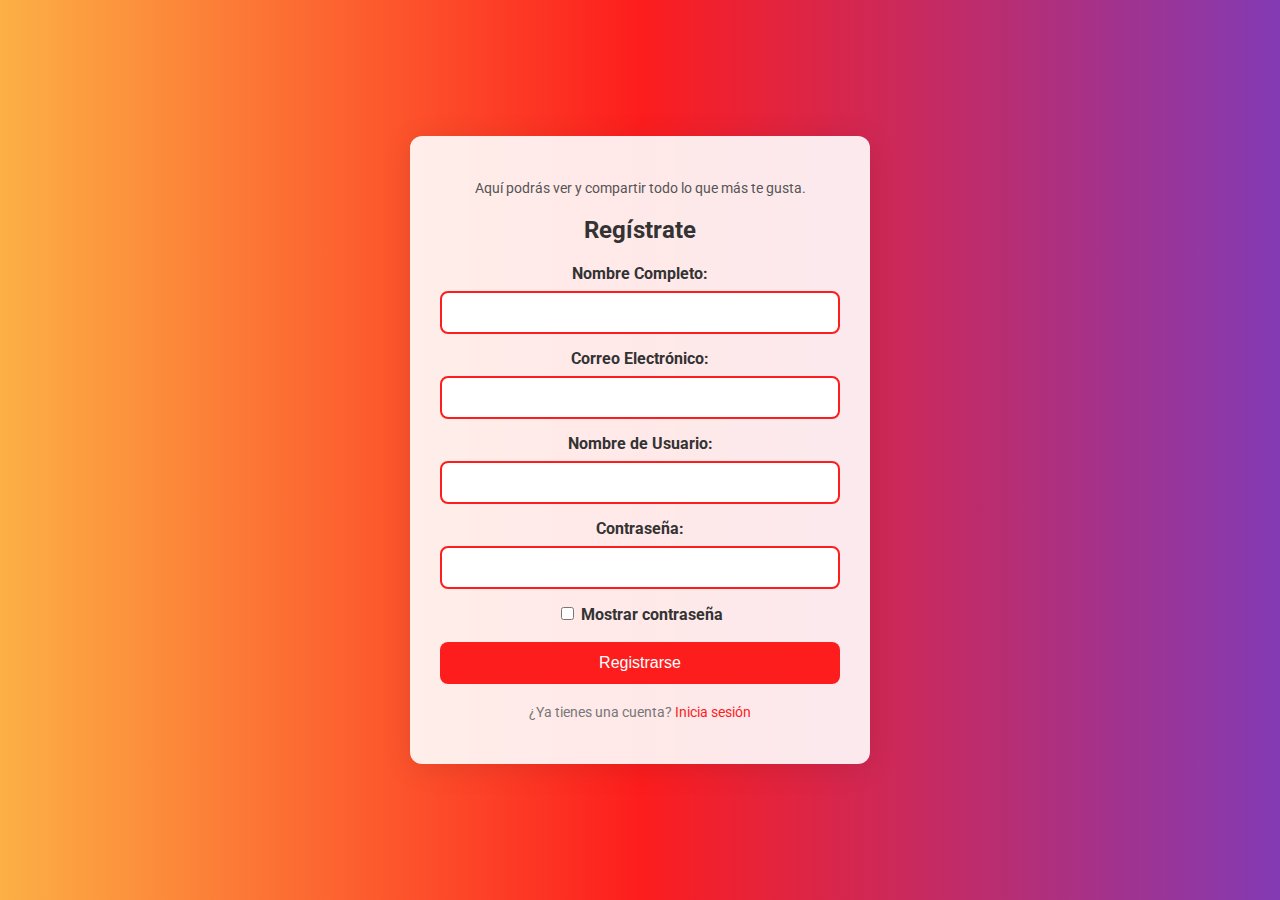
<file: Ejercicio 4/index.html>
<!DOCTYPE html>
<html lang="es">
<head>
    <meta charset="UTF-8">
    <meta name="viewport" content="width=device-width, initial-scale=1.0">
    <title>Registro - Instagram</title>
    <link href="https://fonts.googleapis.com/css2?family=Roboto:wght@400;500;700&display=swap" rel="stylesheet">
    <style>
        body {
            font-family: 'Roboto', sans-serif; /* Cambiado a Roboto */
            background: linear-gradient(to right, #fcb045, #fd1d1d, #833ab4); /* Gradiente de colores de Instagram */
            margin: 0;
            padding: 0;
            display: flex;
            justify-content: center;
            align-items: center;
            height: 100vh;
            color: #fff; /* Texto blanco para contraste */
        }

        .container {
            background: rgba(255, 255, 255, 0.9); /* Fondo blanco con un poco de transparencia */
            padding: 30px;
            border-radius: 12px;
            box-shadow: 0 4px 30px rgba(0, 0, 0, 0.1);
            width: 400px;
            text-align: center;
        }

        h2 {
            font-size: 24px; /* Tamaño para el subtítulo */
            margin: 10px 0 20px 0; /* Espaciado ajustado */
            color: #333; /* Color oscuro para contraste */
        }

        .welcome-message {
            color: #555; /* Mensaje de bienvenida en gris oscuro */
            font-size: 14px; /* Tamaño ajustado */
            margin-bottom: 20px; /* Espacio entre el mensaje de bienvenida y el formulario */
        }

        label {
            display: block;
            margin-bottom: 8px;
            color: #333; /* Color oscuro para etiquetas */
            font-weight: bold;
        }

        input[type="text"],
        input[type="email"],
        input[type="password"] {
            width: 100%;
            padding: 12px;
            margin-bottom: 15px;
            border: 2px solid #fd1d1d; /* Color del borde */
            border-radius: 8px;
            box-sizing: border-box;
            transition: border-color 0.3s, box-shadow 0.3s;
        }

        input:focus {
            border-color: #833ab4; /* Color de borde al enfocar */
            box-shadow: 0 0 5px rgba(131, 58, 180, 0.5);
            outline: none;
        }

        button {
            background-color: #fd1d1d; /* Color del botón */
            color: white;
            padding: 12px;
            border: none;
            border-radius: 8px;
            cursor: pointer;
            width: 100%;
            font-size: 16px;
            transition: background-color 0.3s, transform 0.3s;
            margin-top: 10px; /* Espacio por encima del botón */
        }

        button:hover {
            background-color: #833ab4; /* Color más oscuro al pasar el mouse */
            transform: scale(1.02);
        }

        #successMessage {
            display: none;
            color: #28a745; /* Verde para el mensaje de éxito */
            font-weight: bold;
            margin-top: 15px;
        }

        .footer {
            margin-top: 20px;
            color: #777; /* Color del pie de página */
            font-size: 14px; /* Tamaño de fuente para el pie de página */
        }

        .footer a {
            color: #fd1d1d; /* Color del enlace */
            text-decoration: none;
            transition: color 0.3s;
        }

        .footer a:hover {
            color: #833ab4; /* Color más oscuro al pasar el mouse sobre el enlace */
        }
    </style>
</head>
<body>
    <div class="container">
        <p class="welcome-message">Aquí podrás ver y compartir todo lo que más te gusta.</p>
        <h2>Regístrate</h2>
        <form id="registrationForm">
            <label for="name">Nombre Completo:</label>
            <input type="text" id="name" name="full_name" required>

            <label for="mail">Correo Electrónico:</label>
            <input type="email" id="mail" name="user_mail" required>

            <label for="username">Nombre de Usuario:</label>
            <input type="text" id="username" name="username" required>

            <label for="password">Contraseña:</label>
            <input type="password" id="password" name="password" required>
            <label>
                <input type="checkbox" id="togglePassword"> Mostrar contraseña
            </label>

            <button type="submit">Registrarse</button>
        </form>

        <div id="successMessage">Registro exitoso. ¡Bienvenido!</div>

        <div class="footer">
            <p>¿Ya tienes una cuenta? <a href="/login">Inicia sesión</a></p>
        </div>
    </div>

    <script>
        // Código JavaScript para el formulario

        // Manejar el envío del formulario
        document.getElementById('registrationForm').addEventListener('submit', function(event) {
            event.preventDefault(); // Evitar el envío del formulario para la demostración

            const fullName = document.getElementById('name').value;
            const email = document.getElementById('mail').value;
            const username = document.getElementById('username').value;
            const password = document.getElementById('password').value;

            // Validación simple
            if (fullName.trim() === '' || email.trim() === '' || username.trim() === '' || password.trim() === '') {
                alert('Por favor, completa todos los campos.');
                return; // Salir de la función si hay campos vacíos
            }

            // Aquí iría el envío real a la base de datos
            document.getElementById('successMessage').style.display = 'block'; // Mostrar mensaje de éxito
        });

        // Mostrar/ocultar contraseña
        document.getElementById('togglePassword').addEventListener('change', function() {
            const passwordInput = document.getElementById('password');
            passwordInput.type = this.checked ? 'text' : 'password'; // Cambiar el tipo de entrada
        });
    </script>
</body>
</html>
</file>
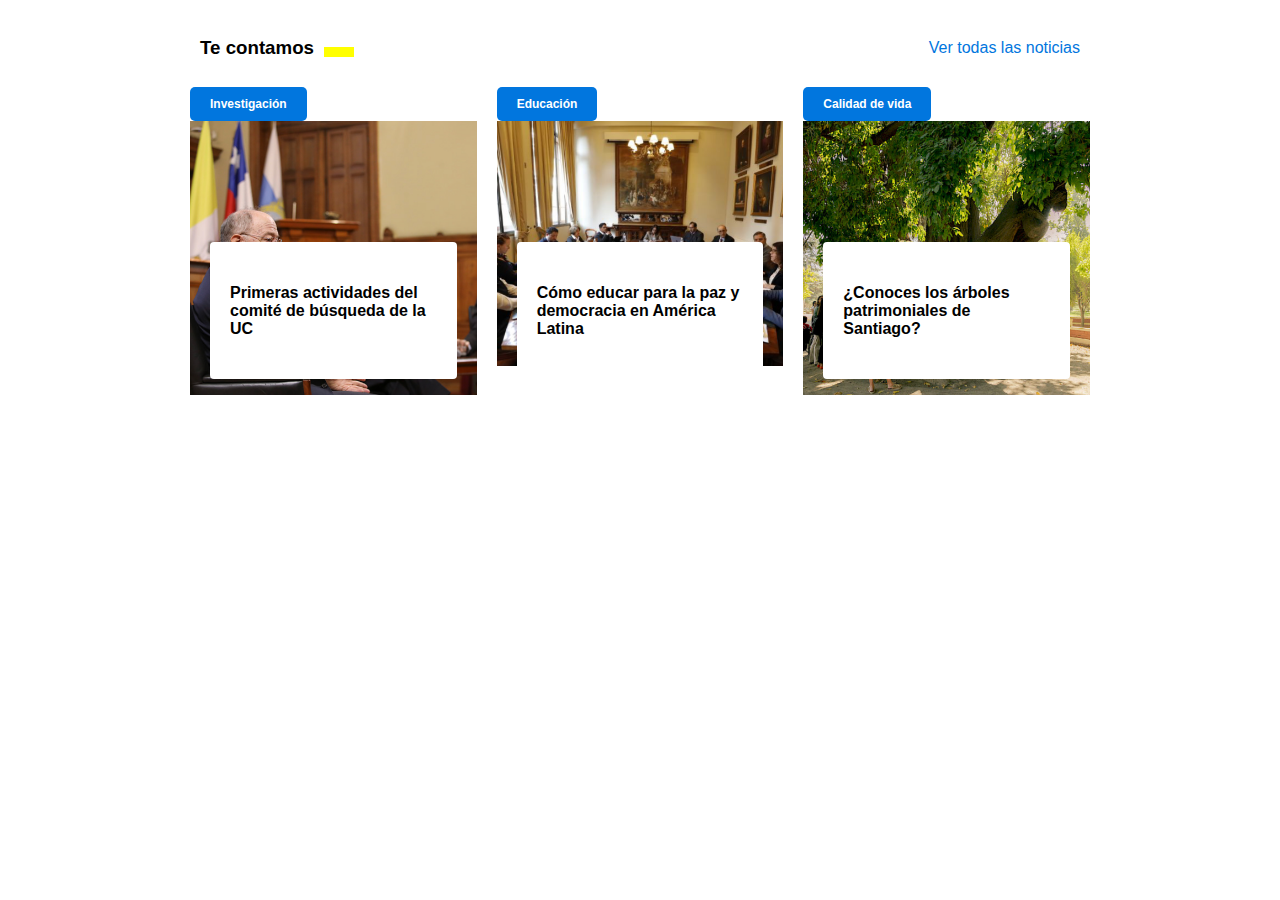
<file: Ejercicio 3/index2.html>
<!DOCTYPE html>
<html lang="en">
<head>
    <meta charset="UTF-8">
    <meta name="viewport" content="width=device-width, initial-scale=1.0">
    <title>Página de UC</title>
    <link rel="stylesheet" href="style3.css">
</head>
<body>
    <div class="container">
        <header class="container_header">
            <h3>Te contamos</h3>
            <a href="#">Ver todas las noticias</a>
        </header>
        <div class="container_body">
            <article class="access">
                <span class="access__tag">Investigación</span>
                <div class="access__content">
                    <span class="access__epigraph"></span>
                    <h4 class="access__title">Primeras actividades del comité de búsqueda de la UC</h4>
                </div>
                <img src="imágenes/82608A7D-FB64-481C-B98E-B7D23BF3E5E7.png" alt="Imagen de investigación" class="access__img">
            </article>
            <article class="access">
                <span class="access__tag">Educación</span>
                <div class="access__content">
                    <h4 class="access__title">Cómo educar para la paz y democracia en América Latina</h4>
                </div>
                <img src="imágenes/DF692840-E8DC-4F9D-B570-83693B0063A1.png" alt="Imagen de educación" class="access__img">
            </article>
            <article class="access">
                <span class="access__tag">Calidad de vida</span>
                <div class="access__content">
                    <h4 class="access__title">¿Conoces los árboles patrimoniales de Santiago?</h4>
                </div>
                <img src="imágenes/DF160E32-D0B9-4E9D-8675-99AF207EE670.png" alt="Imagen de calidad de vida" class="access__img">
            </article>
        </div>
    </div>
</body>
</html>
</file>
<file: Ejercicio 3/style3.css>
.container {
    max-width: 900px;
    margin-inline: auto;
    background-color: white; 
}

.container_header {
    display: flex;
    align-items: center;
    background-color: white;
    padding: 10px; /* Añadí algo de padding para el espacio interior */
}

.container_header h3 {
    margin-inline-end: auto;
    position: relative;
    padding-right: 40px;
}

.container_header h3::after {
    content: '';
    position: absolute;
    right: 0;
    bottom: 2px;
    height: 10px; /* Altura de la línea amarilla */
    width: 30px; /* Longitud de la línea amarilla */
    background-color: yellow; 
}

a {
    color: #0176de;
    text-decoration: none;
    text-decoration-thickness: 3px;
    text-underline-offset: 2px;
}

.container_body {
    display: grid;
    grid-template-columns: 1fr 1fr 1fr;
    gap: 20px;
}

img,
video {
    max-width: 100%;
}

@media (max-width: 800px) {
    .container_body {
        grid-template-columns: unset;
    }
}

.access {
    position: relative;
}

.access__content {
    position: absolute;
    bottom: 20px;
    left: 20px;
    right: 20px;
    padding: 20px;
    background-color: white;
    border-radius: 4px; 
}

.access__tag {
    display: inline-block;
    padding: 10px 20px;
    color: white;
    background-color: #0176de;
    border-radius: 5px;
    text-align: center;
    text-decoration: none;
    font-size: 12px;
    font-weight: bold;
}

.access__tag:hover {
    background-color: darkblue;
}

body {
    font-family: 'Roboto', sans-serif;
    font-size: 16px;
}
</file>
